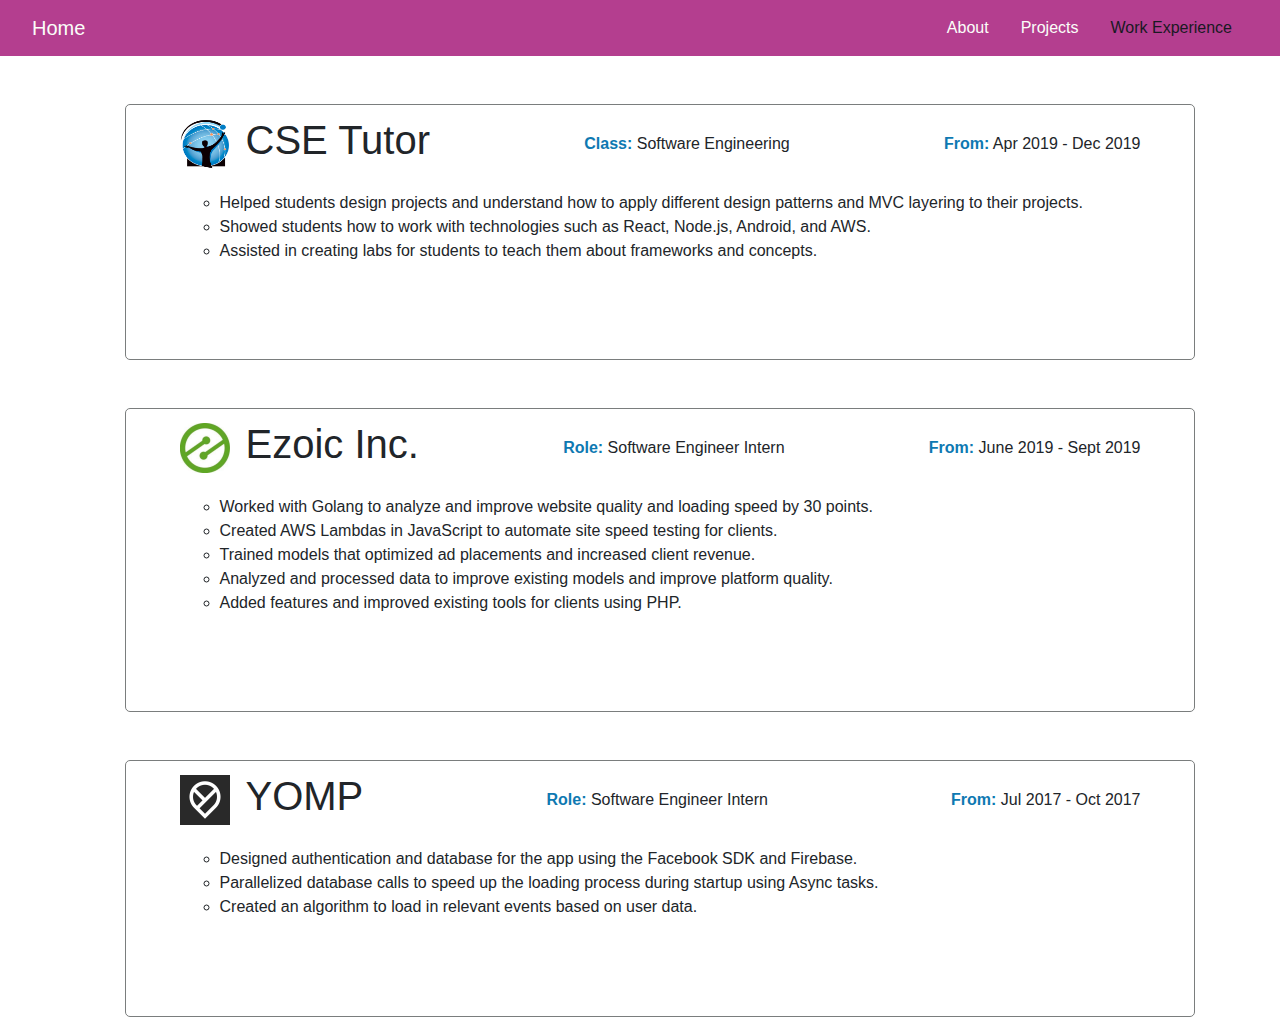
<file: workexp.html>
<!DOCTYPE html>
<html lang="en">
  <head>
    <meta charset="UTF-8" />
    <meta name="viewport" content="width=device-width, initial-scale=1.0" />
    <link
      rel="stylesheet"
      href="https://maxcdn.bootstrapcdn.com/bootstrap/4.0.0/css/bootstrap.min.css"
      integrity="sha384-Gn5384xqQ1aoWXA+058RXPxPg6fy4IWvTNh0E263XmFcJlSAwiGgFAW/dAiS6JXm"
      crossorigin="anonymous"
    />
    <script
      src="https://code.jquery.com/jquery-3.2.1.slim.min.js"
      integrity="sha384-KJ3o2DKtIkvYIK3UENzmM7KCkRr/rE9/Qpg6aAZGJwFDMVNA/GpGFF93hXpG5KkN"
      crossorigin="anonymous"
    ></script>
    <script
      src="https://cdnjs.cloudflare.com/ajax/libs/popper.js/1.12.9/umd/popper.min.js"
      integrity="sha384-ApNbgh9B+Y1QKtv3Rn7W3mgPxhU9K/ScQsAP7hUibX39j7fakFPskvXusvfa0b4Q"
      crossorigin="anonymous"
    ></script>
    <script
      src="https://maxcdn.bootstrapcdn.com/bootstrap/4.0.0/js/bootstrap.min.js"
      integrity="sha384-JZR6Spejh4U02d8jOt6vLEHfe/JQGiRRSQQxSfFWpi1MquVdAyjUar5+76PVCmYl"
      crossorigin="anonymous"
    ></script>

    <link rel="stylesheet" href="./index.css" />
    <title>Work Experience</title>
  </head>
  <body>
    <nav class="navbar navbar-expand-lg">
      <a class="navbar-brand ml-3" href="index.html">Home</a>
      <button
        class="navbar-toggler"
        type="button"
        data-toggle="collapse"
        data-target="#navbarNav"
        aria-controls="navbarNav"
        aria-expanded="false"
        aria-label="Toggle navigation"
      >
        <span class="navbar-toggler-icon"></span>
      </button>
      <div
        class="collapse navbar-collapse mr-3"
        style="justify-content: right;"
        id="navbarNav"
      >
        <ul class="navbar-nav">
          <li class="nav-item mx-2">
            <a class="nav-link" href="about.html">About</a>
          </li>
          <li class="nav-item mx-2">
            <a class="nav-link" href="projects.html">Projects</a>
          </li>
          <li class="nav-item mx-2">
            <a class="nav-link active" href="workexp.html">Work Experience</a>
          </li>
        </ul>
      </div>
    </nav>

    <div class="container">
      <ul class="exp-list">
        <li class="exp-item mt-5">
          <div>
            <div class="exp-header">
              <div class="exp-title">
                <img class="icon mr-3" src="media/ucsd.gif" alt="ucsd" />
                <h1>CSE Tutor</h1>
              </div>
              <p><b>Class:</b> Software Engineering</p>
              <p><b>From:</b> Apr 2019 - Dec 2019</p>
            </div>
            <ul class="exp-desc">
              <li>
                Helped students design projects and understand how to apply
                different design patterns and MVC layering to their projects.
              </li>
              <li>
                Showed students how to work with technologies such as React,
                Node.js, Android, and AWS.
              </li>
              <li>
                Assisted in creating labs for students to teach them about
                frameworks and concepts.
              </li>
            </ul>
          </div>
        </li>

        <li class="exp-item mt-5">
          <div>
            <div class="exp-header">
              <div class="exp-title">
                <img class="icon mr-3" src="media/ezoic.jpg" alt="ezoic" />
                <h1>Ezoic Inc.</h1>
              </div>
              <p><b>Role:</b> Software Engineer Intern</p>
              <p><b>From:</b> June 2019 - Sept 2019</p>
            </div>
            <ul class="exp-desc">
              <li>
                Worked with Golang to analyze and improve website quality and
                loading speed by 30 points.
              </li>
              <li>
                Created AWS Lambdas in JavaScript to automate site speed testing
                for clients.
              </li>
              <li>
                Trained models that optimized ad placements and increased client
                revenue.
              </li>
              <li>
                Analyzed and processed data to improve existing models and
                improve platform quality.
              </li>
              <li>
                Added features and improved existing tools for clients using
                PHP.
              </li>
            </ul>
          </div>
        </li>

        <li class="exp-item mt-5">
          <div>
            <div class="exp-header">
              <div class="exp-title">
                <img class="icon mr-3" src="media/YOMP.png" alt="YOMP" />
                <h1>YOMP</h1>
              </div>
              <p><b>Role:</b> Software Engineer Intern</p>
              <p><b>From:</b> Jul 2017 - Oct 2017</p>
            </div>
            <ul class="exp-desc">
              <li>
                Designed authentication and database for the app using the
                Facebook SDK and Firebase.
              </li>
              <li>
                Parallelized database calls to speed up the loading process
                during startup using Async tasks.
              </li>
              <li>
                Created an algorithm to load in relevant events based on user
                data.
              </li>
            </ul>
          </div>
        </li>
      </ul>
    </div>
  </body>
</html>
</file>
<file: index.css>
:root {
  --primary: #b43e8f;
  --secondary: #0e79b2;
  --grey-color: #7a7d7d;
  --black-color: #191923;
  --white-color: #fbfef9;
}

p {
  margin-bottom: 0;
}

h2 {
  text-align: center;
}

i {
  color: var(--primary);
}

.border-primary {
  border-color: var(--primary) !important;
}

b {
  color: var(--secondary);
}

nav {
  background-color: var(--primary);
}

nav a {
  color: var(--white-color);
  transition: 0.2s linear;
}

nav a:hover {
  color: var(--black-color);
}

img {
  width: 250px;
}

.active {
  color: var(--black-color);
}

.exp-title {
  font-family: 'Segoe UI', Tahoma, Geneva, Verdana, sans-serif;
  text-align: center;
  display: flex;
  justify-content: center;
  align-items: center;
}

.exp-list {
  list-style: none;
}

.exp-item {
  display: flex;
  flex-direction: column;
  padding: 1% 5% 9% 5%;
  border: 1px solid var(--grey-color);
  border-radius: 5px;
}

.exp-desc {
  margin-top: 2%;
}

.exp-header {
  display: flex;
  align-items: center;
  justify-content: space-between;
}

.icon {
  width: 50px;
  height: 50px;
}

.about-container {
  padding: 5%;
  border: 1px solid var(--grey-color);
  border-radius: 5px;
}

.about-sub-container {
  display: flex;
  justify-content: space-between;
  align-items: flex-start;
  margin-top: 5%;
}

.about-details-container {
  display: flex;
  flex-direction: column;
  width: 30%;
}

.detail-info {
  display: flex;
  justify-content: space-between;
  align-items: center;
}

.gallery {
  width: 200px;
  height: 200px;
}

.img-gallery {
  display: flex;
  justify-content: center;
  align-items: center;
}

body,
html {
  height: 100%;
}

.bg {
  position: relative;
  background: #5c97ff;
  overflow: hidden;
  height: 100%;
  width: 100%;
}
/* You could use :after - it doesn't really matter */
.bg:before {
  content: ' ';
  display: block;
  position: absolute;
  left: 0;
  top: 0;
  width: 100%;
  height: 100%;
  z-index: 1;
  opacity: 0.4;
  background-image: url('media/background.jpg');
  background-repeat: no-repeat;
  background-position: 50% 0;
  -ms-background-size: cover;
  -o-background-size: cover;
  -moz-background-size: cover;
  -webkit-background-size: cover;
  background-size: cover;
}

.title {
  color: white;
  position: absolute;
  top: 10%;
  left: 37%;
  z-index: 2;
}
</file>
